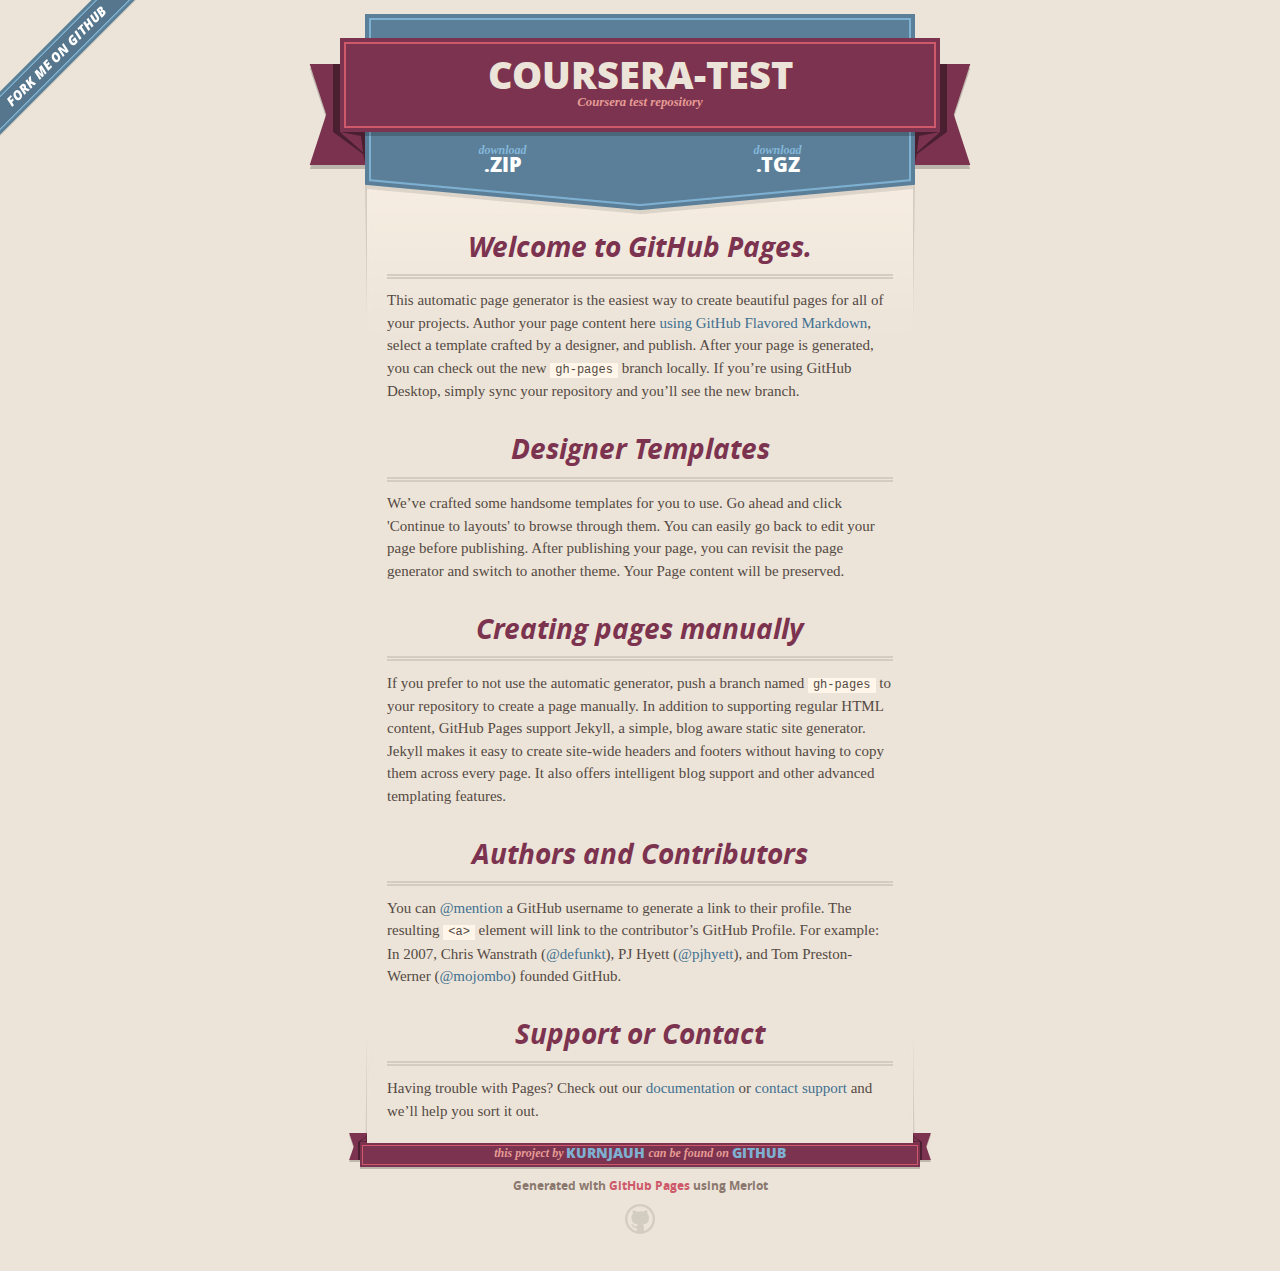
<file: index.html>
<!DOCTYPE html>
<html>
  <head>
    <meta charset='utf-8'>
    <meta http-equiv="X-UA-Compatible" content="chrome=1">
    <meta name="viewport" content="width=640">

    <link rel="stylesheet" href="stylesheets/core.css" media="screen">
    <link rel="stylesheet" href="stylesheets/mobile.css" media="handheld, only screen and (max-device-width:640px)">
    <link rel="stylesheet" href="stylesheets/github-light.css">

    <script type="text/javascript" src="javascripts/modernizr.js"></script>
    <script type="text/javascript" src="https://ajax.googleapis.com/ajax/libs/jquery/1.7.1/jquery.min.js"></script>
    <script type="text/javascript" src="javascripts/headsmart.min.js"></script>
    <script type="text/javascript">
      $(document).ready(function () {
        $('#main_content').headsmart()
      })
    </script>
    <title>Coursera-test by kurnjauh</title>
  </head>

  <body>
    <a id="forkme_banner" href="https://github.com/kurnjauh/coursera-test">View on GitHub</a>
    <div class="shell">

      <header>
        <span class="ribbon-outer">
          <span class="ribbon-inner">
            <h1>Coursera-test</h1>
            <h2>Coursera test repository</h2>
          </span>
          <span class="left-tail"></span>
          <span class="right-tail"></span>
        </span>
      </header>

      <section id="downloads">
        <span class="inner">
          <a href="https://github.com/kurnjauh/coursera-test/zipball/master" class="zip"><em>download</em> .ZIP</a><a href="https://github.com/kurnjauh/coursera-test/tarball/master" class="tgz"><em>download</em> .TGZ</a>
        </span>
      </section>


      <span class="banner-fix"></span>


      <section id="main_content">
        <h3>
<a id="welcome-to-github-pages" class="anchor" href="#welcome-to-github-pages" aria-hidden="true"><span aria-hidden="true" class="octicon octicon-link"></span></a>Welcome to GitHub Pages.</h3>

<p>This automatic page generator is the easiest way to create beautiful pages for all of your projects. Author your page content here <a href="https://guides.github.com/features/mastering-markdown/">using GitHub Flavored Markdown</a>, select a template crafted by a designer, and publish. After your page is generated, you can check out the new <code>gh-pages</code> branch locally. If you’re using GitHub Desktop, simply sync your repository and you’ll see the new branch.</p>

<h3>
<a id="designer-templates" class="anchor" href="#designer-templates" aria-hidden="true"><span aria-hidden="true" class="octicon octicon-link"></span></a>Designer Templates</h3>

<p>We’ve crafted some handsome templates for you to use. Go ahead and click 'Continue to layouts' to browse through them. You can easily go back to edit your page before publishing. After publishing your page, you can revisit the page generator and switch to another theme. Your Page content will be preserved.</p>

<h3>
<a id="creating-pages-manually" class="anchor" href="#creating-pages-manually" aria-hidden="true"><span aria-hidden="true" class="octicon octicon-link"></span></a>Creating pages manually</h3>

<p>If you prefer to not use the automatic generator, push a branch named <code>gh-pages</code> to your repository to create a page manually. In addition to supporting regular HTML content, GitHub Pages support Jekyll, a simple, blog aware static site generator. Jekyll makes it easy to create site-wide headers and footers without having to copy them across every page. It also offers intelligent blog support and other advanced templating features.</p>

<h3>
<a id="authors-and-contributors" class="anchor" href="#authors-and-contributors" aria-hidden="true"><span aria-hidden="true" class="octicon octicon-link"></span></a>Authors and Contributors</h3>

<p>You can <a href="https://help.github.com/articles/basic-writing-and-formatting-syntax/#mentioning-users-and-teams" class="user-mention">@mention</a> a GitHub username to generate a link to their profile. The resulting <code>&lt;a&gt;</code> element will link to the contributor’s GitHub Profile. For example: In 2007, Chris Wanstrath (<a href="https://github.com/defunkt" class="user-mention">@defunkt</a>), PJ Hyett (<a href="https://github.com/pjhyett" class="user-mention">@pjhyett</a>), and Tom Preston-Werner (<a href="https://github.com/mojombo" class="user-mention">@mojombo</a>) founded GitHub.</p>

<h3>
<a id="support-or-contact" class="anchor" href="#support-or-contact" aria-hidden="true"><span aria-hidden="true" class="octicon octicon-link"></span></a>Support or Contact</h3>

<p>Having trouble with Pages? Check out our <a href="https://help.github.com/pages">documentation</a> or <a href="https://github.com/contact">contact support</a> and we’ll help you sort it out.</p>
      </section>

      <footer>
        <span class="ribbon-outer">
          <span class="ribbon-inner">
            <p>this project by <a href="https://github.com/kurnjauh">kurnjauh</a> can be found on <a href="https://github.com/kurnjauh/coursera-test">GitHub</a></p>
          </span>
          <span class="left-tail"></span>
          <span class="right-tail"></span>
        </span>
        <p>Generated with <a href="https://pages.github.com">GitHub Pages</a> using Merlot</p>
        <span class="octocat"></span>
      </footer>

    </div>

    
  </body>
</html>
</file>
<file: stylesheets/core.css>
@import url("screen.css");
@import url("non-screen.css") handheld;
@import url("non-screen.css") only screen and (max-device-width:640px);
</file>
<file: stylesheets/mobile.css>
/* Generated by Font Squirrel (http://www.fontsquirrel.com) on February 9, 2012 */


@font-face {
  font-family: 'Open Sans';
  src: url('../fonts/opensans-regular-webfont.eot');
  src: url('../fonts/opensans-regular-webfont.eot?#iefix') format('embedded-opentype'),
       url('../fonts/opensans-regular-webfont.woff') format('woff'),
       url('../fonts/opensans-regular-webfont.ttf') format('truetype'),
       url('../fonts/opensans-regular-webfont.svg#OpenSansRegular') format('svg');
  font-weight: normal;
  font-style: normal;
}

@font-face {
  font-family: 'Open Sans';
  src: url('../fonts/opensans-italic-webfont.eot');
  src: url('../fonts/opensans-italic-webfont.eot?#iefix') format('embedded-opentype'),
       url('../fonts/opensans-italic-webfont.woff') format('woff'),
       url('../fonts/opensans-italic-webfont.ttf') format('truetype'),
       url('../fonts/opensans-italic-webfont.svg#OpenSansItalic') format('svg');
  font-weight: normal;
  font-style: italic;
}

@font-face {
  font-family: 'Open Sans';
  src: url('../fonts/opensans-bold-webfont.eot');
  src: url('../fonts/opensans-bold-webfont.eot?#iefix') format('embedded-opentype'),
       url('../fonts/opensans-bold-webfont.woff') format('woff'),
       url('../fonts/opensans-bold-webfont.ttf') format('truetype'),
       url('../fonts/opensans-bold-webfont.svg#OpenSansBold') format('svg');
  font-weight: bold;
  font-style: normal;
}

@font-face {
  font-family: 'Open Sans';
  src: url('../fonts/opensans-bolditalic-webfont.eot');
  src: url('../fonts/opensans-bolditalic-webfont.eot?#iefix') format('embedded-opentype'),
       url('../fonts/opensans-bolditalic-webfont.woff') format('woff'),
       url('../fonts/opensans-bolditalic-webfont.ttf') format('truetype'),
       url('../fonts/opensans-bolditalic-webfont.svg#OpenSansBoldItalic') format('svg');
  font-weight: bold;
  font-style: italic;
}

@font-face {
  font-family: 'Open Sans';
  src: url('../fonts/opensans-extrabold-webfont.eot');
  src: url('../fonts/opensans-extrabold-webfont.eot?#iefix') format('embedded-opentype'),
       url('../fonts/opensans-extrabold-webfont.woff') format('woff'),
       url('../fonts/opensans-extrabold-webfont.ttf') format('truetype'),
       url('../fonts/opensans-extrabold-webfont.svg#OpenSansExtrabold') format('svg');
  font-weight: bolder;
  font-style: normal;
}


/* http://meyerweb.com/eric/tools/css/reset/ 
   v2.0 | 20110126
   License: none (public domain)
*/

html, body, div, span, applet, object, iframe,
h1, h2, h3, h4, h5, h6, p, blockquote, pre,
a, abbr, acronym, address, big, cite, code,
del, dfn, em, img, ins, kbd, q, s, samp,
small, strike, strong, sub, sup, tt, var,
b, u, i, center,
dl, dt, dd, ol, ul, li,
fieldset, form, label, legend,
table, caption, tbody, tfoot, thead, tr, th, td,
article, aside, canvas, details, embed, 
figure, figcaption, footer, header, hgroup, 
menu, nav, output, ruby, section, summary,
time, mark, audio, video {
  margin: 0;
  padding: 0;
  border: 0;
  font-size: 100%;
  font: inherit;
  vertical-align: baseline;
}
/* HTML5 display-role reset for older browsers */
article, aside, details, figcaption, figure, 
footer, header, hgroup, menu, nav, section {
  display: block;
}
body {
  line-height: 1;
}
ol, ul {
  list-style: none;
}
blockquote, q {
  quotes: none;
}
blockquote:before, blockquote:after,
q:before, q:after {
  content: '';
  content: none;
}
table {
  border-collapse: collapse;
  border-spacing: 0;
}

header, footer, section {
  display: block;
  position: relative;
}

/* STYLES */

div.shell {
  display: block;
  width: 640px;
  margin: 0 auto;
}

a#forkme_banner {
  display: none;
}

/* header */

header {
  position: relative;
  z-index: 2;
  margin: 0;
  max-width: 640px;
  top: 51px;
}

header span.ribbon-inner {
  position: relative;
  display: block;
  background-color: #cd596b;
  border: 8px solid #7c334f;
  padding: 6px;
  z-index: 1;
}

header span.left-tail, header span.right-tail {
  position: relative;
  display: block;
  width: 19px;
  height: 10px;
  background: transparent url(../images/ribbon-tail-sprite-2x.png) 0 0 no-repeat;
  position: absolute;
  bottom: -10px;
  z-index: 0;
}

header span.left-tail {
  background-position: 0 0;
  left: 0;
}

header span.right-tail {
  background-position: -19px 0;
  right: 0;
}

header h1 {
  background-color: #7c334f;
  font-size: 2em;
  font-weight: bolder;
  font-style: normal;
  text-transform: uppercase;
  color: #ece4d8;
  text-align: center;
  line-height:1;  
  padding: 14px 20px 0;
}

header h2 {
  background-color: #7c334f;
  font: bold italic .85em/1.5 Georgia, Times, “Times New Roman”, serif;
  color: #e69b95;
  padding-bottom: 14px;
  margin-top: -3px;
  text-align: center;
}

section#downloads {
  position: relative;
  display: block;
  height: 171px;
  width: 602px;
  padding-bottom: 150px;
  margin: 51px auto -250px;
  z-index: 1;
  background: transparent url(../images/shield.png) center 0 no-repeat;
}

section#downloads a {
  display: none;
}

span.banner-fix {
  background: transparent url(../images/shield-fallback.png) center top no-repeat;
  display: block;
  height: 31px;
  position: absolute;
  width: 640px;
  top: 20px;

}

section#main_content {
  z-index: 2;
  padding: 20px 40px 0;
  min-height:185px;
}

/* footer */

footer {
  background: none;
  padding-top: 104px;
  margin: -94px auto 40px;
  max-width:640px;
  text-align: center;
}

footer span.ribbon-outer {
  display: block;
  position: relative;
  border-bottom: 2px solid #bdb6ad;
}

footer span.ribbon-inner {
  position: relative;
  display: block;
  background-color: #cd596b;
  border: 8px solid #7c334f;
  padding: 6px;
  z-index: 1;
}

footer p {
  font-family: 'Open Sans', sans-serif;
  font-weight: bold;
  font-size: .6em;
  color: #8b786f;
}

footer a {
  color: #cd596b;
}

footer span.ribbon-inner p {
  background-color: #7c334f;
  margin: 0;
  color: #e69b95;
  font: bold italic 22px/1 Georgia, Times, “Times New Roman”, serif;
  height: auto;
  line-height: 1.1;
  padding: 20px 0px 10px;
}

footer span.ribbon-inner a {
  display: block;
  position: relative;
  bottom: 0;
  color: #7eb0d2;
  font-family: 'Open Sans', sans-serif;
  text-transform: uppercase;
  font-style: normal;
  font-weight: bolder;
  font-size: 38px;
  padding-bottom: 10px;
}

footer span.ribbon-inner a:hover {
  color: #7eb0d2;
}

footer span.left-tail, footer span.right-tail {
  position: relative;
  display: block;
  width: 23px;
  height: 126px;
  background: transparent url(../images/small-ribbon-tail-sprite-2x.png) 0 0 no-repeat;
  position: absolute;
  top: -126px;
  z-index: 0;
}

footer span.left-tail {
  background-position: 0 0;
  left: 0;
}

footer span.right-tail {
  background-position: -23px 0;
  right: 0;
}

footer span.octocat {
  background: transparent url(../images/octocat-2x.png) 0 0 no-repeat;
  display: block;
  width: 60px;
  height: 60px;
  margin: 20px auto 0;}

/* content */

body {
  background: #ece4d8;
  font: normal normal 30px/1.5 Georgia, Palatino,” Palatino Linotype”, Times, “Times New Roman”, serif;
  color: #544943;
  -webkit-font-smoothing: antialiased;
}

a, a:hover {
  color: #417090;
}

a {
  text-decoration: none;
}

a:hover {
  text-decoration: underline;
}

h1,h2,h3,h4,h5,h6 {
  font-family: 'Open Sans', sans-serif;
  font-weight: bold;
}

p {
  margin: .7em 0 0;
}

strong {
  font-weight: bold;
}

em {
  font-style: italic;
}

ol {
  margin: .7em 0;
  list-style-type: decimal;
  padding-left: 1.35em;
}

ul {
  margin: .7em 0;
  padding-left: 1.35em;
}

ul li {
  padding-left: 20px;
  background: transparent url(../images/chevron-2x.png) left 15px no-repeat;
}

blockquote {
  font-family: 'Open Sans', sans-serif;
  margin: 20px 0;
  color: #8b786f;
  padding-left: 1.35em;
  background: transparent url('../images/blockquote-gfx-2x.png') 0 8px no-repeat;
}

img {
  -webkit-box-shadow: 0px 4px 0px #bdb6ad;
  -moz-box-shadow: 0px 4px 0px #bdb6ad;
  box-shadow: 0px 4px 0px #bdb6ad;
  border: 4px solid #fff6e9;
  max-width: 556px;
}

hr {
  border: none;
  outline: none;
  height: 42px;
  background: transparent url('../images/hr-2x.jpg') center center repeat-x;
  margin: 0 0 20px;
}

code {
  background: #fff6e9;
  font: normal normal .9em/1.7 "Lucida Sans Typewriter", "Lucida Console", Monaco, "Bitstream Vera Sans Mono", monospace;
  padding: 0 5px 1px;
}

pre {
  margin: 10px 0 20px;
  padding: .7em;
  background: #fff6e9;
  border-bottom: 4px solid #bdb6ad;
  font: normal normal .9em/1.7 "Lucida Sans Typewriter", "Lucida Console", Monaco, "Bitstream Vera Sans Mono", monospace;
  overflow: auto;
}

table {
  background: #fff6e9;
  display: table;
  width: 100%;
  border-collapse: separate;
  border-bottom: 4px solid #bdb6ad;
  margin: 10px 0;
}

tr {
  display: table-row;
}

th {
  display: table-cell;
  padding: 2px 10px;
  border: solid #ece4d8;
  border-width: 0 4px 4px 0;
  color: #cd596b;
  font-family: 'Open Sans', sans-serif;
  font-weight: bold;
  font-size: .85em;
}

td {
  display: table-cell;
  padding: 0 .7em;
  border: solid #ece4d8;
  border-width: 0 4px 4px 0;
}

td:last-child, th:last-child {
  border-right: none;
}

tr:last-child td {
  border-bottom: none;
}

dl {
  margin: .7em 0 20px;
}

dt {
  font-family: 'Open Sans', sans-serif;
  font-weight: bold;
}

dd {
  padding-left: 1.35em;
}

dd p:first-child {
  margin-top: 0;
}

/* Content based headers */

#main_content > .header-level-1:first-child,
#main_content > .header-level-2:first-child,
#main_content > .header-level-3:first-child,
#main_content > .header-level-4:first-child,
#main_content > .header-level-5:first-child,
#main_content > .header-level-6:first-child {
  margin-top: 0;
}

.header-level-1 {
  font-size: 1.85em;
  border-bottom: .2em double #d3ccc1;
  color: #7c334f;
  text-align: center;
  font-style: italic;
  margin: 1.1em 0 .38em;
  line-height: 1.2;
  padding-bottom: 10px
}

.header-level-2 {
  font-size: 1.58em;
  color: #7c334f;
  margin: .95em 0 .5em;
  border-bottom: .1em solid #D3CCC1;
  line-height: 1.2;
  padding-bottom: 10px
}

.header-level-3 {
  margin: 20px 0 10px;
  font-size: 1.45em;
}

.header-level-4 {
  margin: .6em 0;
  font-size: 1.2em;
  color: #cd596b;
}

.header-level-5 {
  margin: .7em 0;
  font-size: 1em;
  color: #8b786f;
}

.header-level-6 {
  margin: .8em 0;
  font-size: .85em;
  font-style: italic;
}
</file>
<file: stylesheets/github-light.css>
/*
The MIT License (MIT)

Copyright (c) 2015 GitHub, Inc.

Permission is hereby granted, free of charge, to any person obtaining a copy
of this software and associated documentation files (the "Software"), to deal
in the Software without restriction, including without limitation the rights
to use, copy, modify, merge, publish, distribute, sublicense, and/or sell
copies of the Software, and to permit persons to whom the Software is
furnished to do so, subject to the following conditions:

The above copyright notice and this permission notice shall be included in all
copies or substantial portions of the Software.

THE SOFTWARE IS PROVIDED "AS IS", WITHOUT WARRANTY OF ANY KIND, EXPRESS OR
IMPLIED, INCLUDING BUT NOT LIMITED TO THE WARRANTIES OF MERCHANTABILITY,
FITNESS FOR A PARTICULAR PURPOSE AND NONINFRINGEMENT. IN NO EVENT SHALL THE
AUTHORS OR COPYRIGHT HOLDERS BE LIABLE FOR ANY CLAIM, DAMAGES OR OTHER
LIABILITY, WHETHER IN AN ACTION OF CONTRACT, TORT OR OTHERWISE, ARISING FROM,
OUT OF OR IN CONNECTION WITH THE SOFTWARE OR THE USE OR OTHER DEALINGS IN THE
SOFTWARE.

*/

.pl-c /* comment */ {
  color: #969896;
}

.pl-c1      /* constant, markup.raw, meta.diff.header, meta.module-reference, meta.property-name, support, support.constant, support.variable, variable.other.constant */,
.pl-s .pl-v /* string variable */ {
  color: #0086b3;
}

.pl-e  /* entity */,
.pl-en /* entity.name */ {
  color: #795da3;
}

.pl-s .pl-s1 /* string source */,
.pl-smi      /* storage.modifier.import, storage.modifier.package, storage.type.java, variable.other, variable.parameter.function */ {
  color: #333;
}

.pl-ent /* entity.name.tag */ {
  color: #63a35c;
}

.pl-k /* keyword, storage, storage.type */ {
  color: #a71d5d;
}

.pl-pds              /* punctuation.definition.string, string.regexp.character-class */,
.pl-s                /* string */,
.pl-s .pl-pse .pl-s1 /* string punctuation.section.embedded source */,
.pl-sr               /* string.regexp */,
.pl-sr .pl-cce       /* string.regexp constant.character.escape */,
.pl-sr .pl-sra       /* string.regexp string.regexp.arbitrary-repitition */,
.pl-sr .pl-sre       /* string.regexp source.ruby.embedded */ {
  color: #183691;
}

.pl-v /* variable */ {
  color: #ed6a43;
}

.pl-id /* invalid.deprecated */ {
  color: #b52a1d;
}

.pl-ii /* invalid.illegal */ {
  background-color: #b52a1d;
  color: #f8f8f8;
}

.pl-sr .pl-cce /* string.regexp constant.character.escape */ {
  color: #63a35c;
  font-weight: bold;
}

.pl-ml /* markup.list */ {
  color: #693a17;
}

.pl-mh        /* markup.heading */,
.pl-mh .pl-en /* markup.heading entity.name */,
.pl-ms        /* meta.separator */ {
  color: #1d3e81;
  font-weight: bold;
}

.pl-mq /* markup.quote */ {
  color: #008080;
}

.pl-mi /* markup.italic */ {
  color: #333;
  font-style: italic;
}

.pl-mb /* markup.bold */ {
  color: #333;
  font-weight: bold;
}

.pl-md /* markup.deleted, meta.diff.header.from-file */ {
  background-color: #ffecec;
  color: #bd2c00;
}

.pl-mi1 /* markup.inserted, meta.diff.header.to-file */ {
  background-color: #eaffea;
  color: #55a532;
}

.pl-mdr /* meta.diff.range */ {
  color: #795da3;
  font-weight: bold;
}

.pl-mo /* meta.output */ {
  color: #1d3e81;
}
</file>
